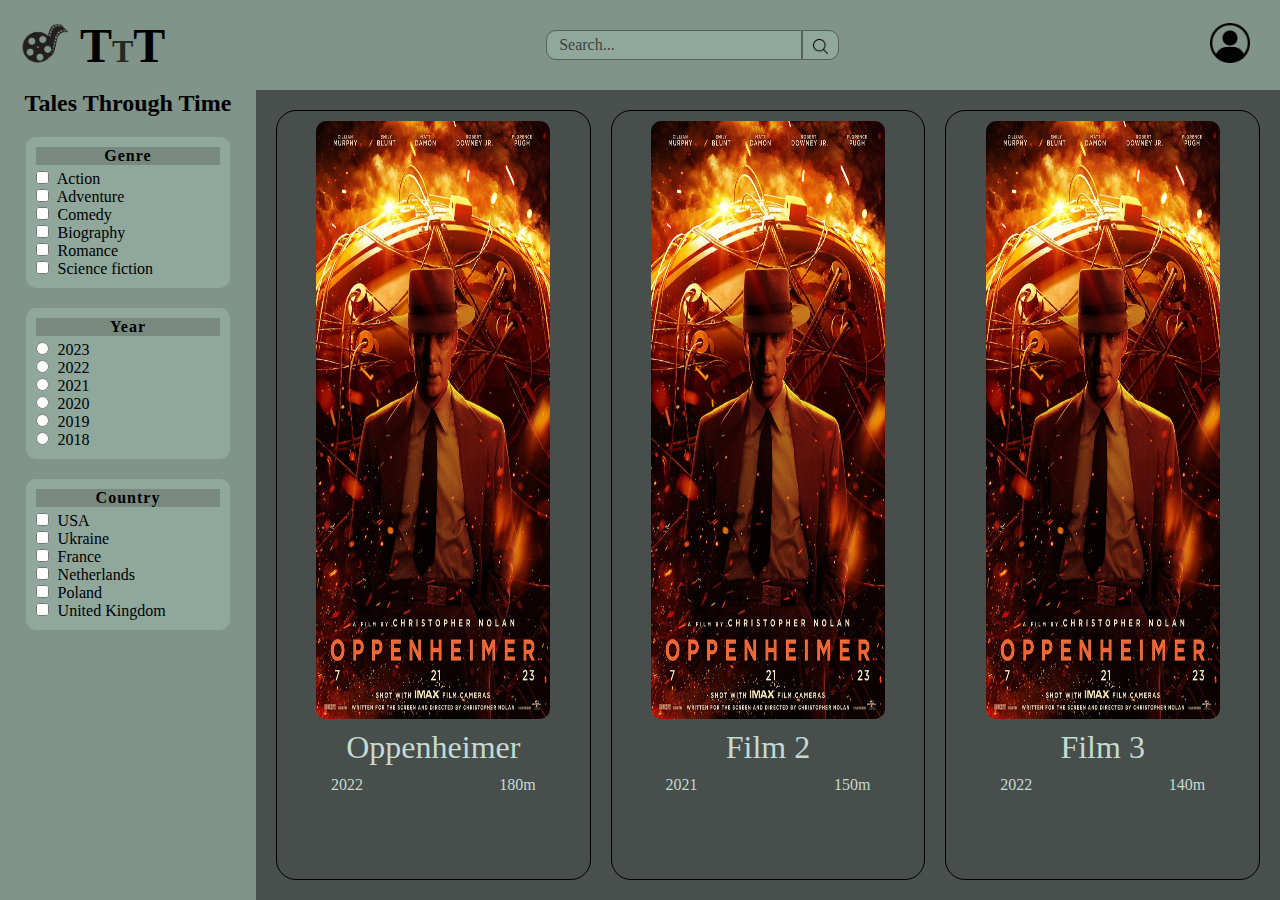
<file: pages/index.html>
<!DOCTYPE html>
<html lang="en">

<head>
    <meta charset="UTF-8">
    <meta name="viewport" content="width=device-width, initial-scale=1.0">
    <title>Main page</title>
    <link rel="stylesheet" href="../style/main-page.css">
</head>

<body>
    <header class="header-section">
        <div class="header-section--text">
            <a class="header-section--logo" href="./index.html"><img class="header-section--logo__img"
                    src="../imgs/logo.png" alt="Our logo" width="50px" height="40px"></a>
            <h1 class="name-section__abbreviation">T<span>T</span>T</h1>
        </div>
        <div class="search-section">
            <input id="film-search-input" type="search" name="film-search" placeholder="Search...">
            <button class="film-search-btn"></button>
        </div>

        <div class="header-section--login-section">
            <img class="login-section__login-img" src="../imgs/log-in.jpg" alt="Log in" width="40px" height="40px">
        </div>
        <div class="menu">
            <button class="signin">Sign In</button>
            <button class="signup">Sign up</button>
        </div>
    </header>
    <main class="main-section" style="min-height: 100vh;">
        <section class="sidebar-section">
            <p class="name-section__title">Tales Through Time</p>
            <form class="sidebar-section--category">
                <p class="category--main-label">Genre</p>

                <input type="checkbox" id="genre-action" name="genre-section" value="genre-action">
                <label for="genre-action">Action</label><br>

                <input type="checkbox" id="genre-adventure" name="genre-section" value="genre-adventure">
                <label for="genre-adventure">Adventure</label><br>

                <input type="checkbox" id="genre-comedy" name="genre-section" value="genre-comedy">
                <label for="genre-comedy">Comedy</label><br>

                <input type="checkbox" id="genre-biography" name="genre-section" value="genre-biography">
                <label for="genre-biography">Biography</label><br>

                <input type="checkbox" id="genre-romance" name="genre-section" value="genre-romance">
                <label for="genre-romance">Romance</label><br>

                <input type="checkbox" id="genre-scifi" name="genre-section" value="genre-scifi">
                <label for="genre-scifi">Science fiction</label><br>
            </form>
            <form class="sidebar-section--category">
                <p class="category--main-label">Year</p>
                <input type="radio" id="year-2023" name="year-section" value="year-2023">
                <label for="year-2023">2023</label><br>

                <input type="radio" id="year-2022" name="year-section" value="year-2022">
                <label for="year-2022">2022</label><br>

                <input type="radio" id="year-2021" name="year-section" value="year-2021">
                <label for="year-2021">2021</label><br>

                <input type="radio" id="year-2020" name="year-section" value="year-2020">
                <label for="year-2020">2020</label><br>

                <input type="radio" id="year-2019" name="year-section" value="year-2019">
                <label for="year-2019">2019</label><br>

                <input type="radio" id="year-2018" name="year-section" value="year-2018">
                <label for="year-2018">2018</label>
            </form>
            <form class="sidebar-section--category">
                <p class="category--main-label">Country</p>
                <input type="checkbox" id="country-usa" name="country-section" value="country-usa">
                <label for="country-usa">USA</label><br>

                <input type="checkbox" id="country-ukraine" name="country-section" value="country-ukraine">
                <label for="country-ukraine">Ukraine</label><br>

                <input type="checkbox" id="country-france" name="country-section" value="country-france">
                <label for="country-france">France</label><br>

                <input type="checkbox" id="country-netherlands" name="country-section" value="country-netherlands">
                <label for="country-netherlands">Netherlands</label><br>

                <input type="checkbox" id="country-poland" name="country-section" value="country-poland">
                <label for="country-poland">Poland</label><br>

                <input type="checkbox" id="country-uk" name="country-section" value="country-uk">
                <label for="country-uk">United Kingdom</label>
            </form>
        </section>
        <section class="content-section">
        </section>
    </main>
    <script src="../scripts/index.js"></script>
    <script src = "../scripts/login.js"></script>
</body>

</html>
</file>
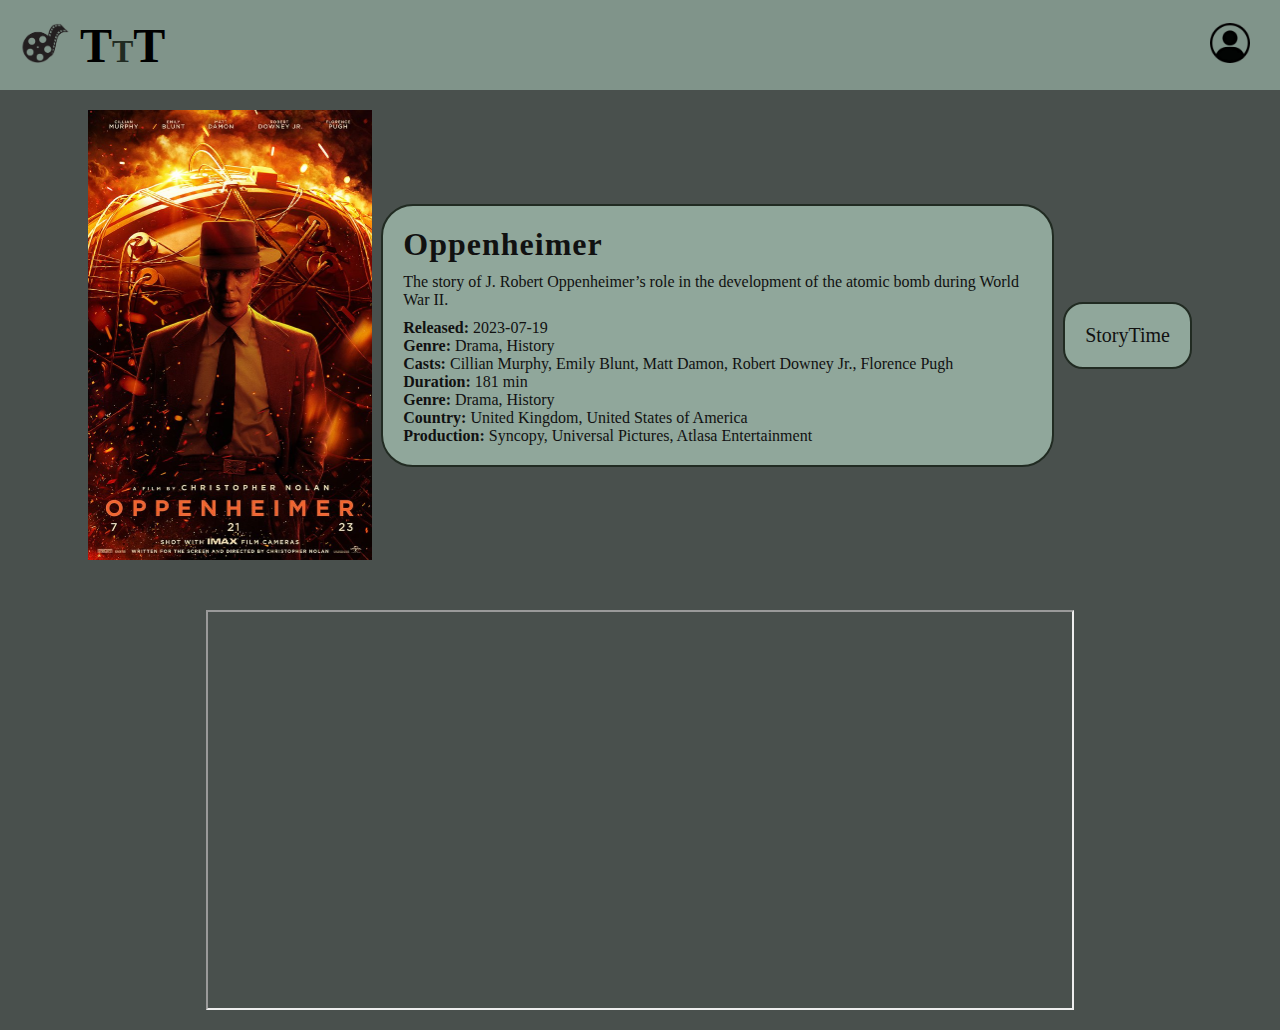
<file: pages/filmPage.html>
<!DOCTYPE html>
<html lang="en">

<head>
    <meta charset="UTF-8">
    <meta name="viewport" content="width=device-width, initial-scale=1.0">
    <title>Film page</title>
    <link rel="stylesheet" href="../style/main-page.css">
    <link rel="stylesheet" href="../style/film-page.css">
</head>

<body>
    <header class="header-section">
        <div class="header-section--text">
            <a class="header-section--logo" href="./index.html"><img class="header-section--logo__img"
                    src="../imgs/logo.png" alt="Our logo" width="50px" height="40px"></a>
            <h1 class="name-section__abbreviation">T<span>T</span>T</h1>
        </div>
        <div class="header-section--login-section">
            <img class="login-section__login-img" src="../imgs/log-in.jpg" alt="Log in" width="40px" height="40px">
        </div>
        <div class="menu">
            <button class="signin">Sign In</button>
            <button class="signup">Sign up</button>
        </div>
    </header>
    <main class="film-content-section" style="min-height: 100vh;">
        <section class="film-info">
            <img class="film-info__img" src="../imgs/film.png" alt="Film poster">
            <section class="film-info--section">
                <h1 class="film-info--section__name">Oppenheimer</h1>
                <p class="film-info--section__description">The story of J. Robert Oppenheimer’s role in the development
                    of the atomic bomb during World War II.
                </p>
                <div class="film-info--characteristics">
                    <p class="film-info--characteristics__paragraph"><span>Released:</span> 2023-07-19</p>
                    <p class="film-info--characteristics__paragraph"><span>Genre:</span> Drama, History</p>
                    <p class="film-info--characteristics__paragraph"><span>Casts:</span> Cillian Murphy, Emily Blunt,
                        Matt Damon, Robert Downey Jr., Florence Pugh</p>
                    <p class="film-info--characteristics__paragraph"><span>Duration:</span> 181 min</p>
                    <p class="film-info--characteristics__paragraph"><span>Genre:</span> Drama, History</p>
                    <p class="film-info--characteristics__paragraph"><span>Country:</span> United Kingdom, United States
                        of America
                    </p>
                    <p class="film-info--characteristics__paragraph"><span>Production:</span> Syncopy, Universal
                        Pictures, Atlasa Entertainment</p>
                </div>
            </section>
            <a class="btn btn-storytime" href="./storyPage.html">StoryTime</a>
        </section>
        <iframe class="film-player" height="400" width="70%" src=" https://www.youtube.com/embed/bK6ldnjE3Y0">
        </iframe>
    </main>
    <script src = "../scripts/login.js"></script>
</body>

</html>
</file>
<file: style/main-page.css>
:root {
    --primary-background: #80948a;
    --secondary-background: #49504d;
    --story-background: #ffffffb0;
    --block-primary: #90a79b;
    --block-secondary: #788a80;
    --span-color: #212b22;
    --input-primary: #90a79b;
    --input-secondary: #56615b;
    --film-background: #484e4c;
    --black: #000000;
    --white: #ffffff;
    --text-color: #c3dbd1;
    --text-color-dark: #111111;
    --placeholder-color: #111111b4;
}

* {
    margin: 0;
    padding: 0;
    box-sizing: border-box;
    font-family: Georgia, "Times New Roman";
}

.header-section {
    background-color: var(--primary-background);
    position: fixed;
    display: flex;
    justify-content: space-between;
    align-items: center;
    width: 100vw;
    height: 10vh;
    z-index: 2;
    padding: 10px 30px 10px 20px;
}

.header-section--text {
    display: flex;
    align-items: center;
    gap: 10px;
}

.header-section--name-section {
    min-width: 20vw;
    display: flex;
    gap: 10px;
    justify-content: space-evenly;
    align-items: center;
    display: flex;
    align-items: center;
}

.name-section__abbreviation {
    margin-right: 10px;
    font-size: 3rem;
}

.name-section__abbreviation span {
    font-size: 2rem;
    color: var(--span-color);
}

.name-section__title {
    font-size: 1.5rem;
    font-weight: 900;
}

.search-section {
    display: flex;
    align-items: center;
    justify-content: center;
}

input[type="search"] {
    background-color: var(--input-primary);
    border: 1px solid var(--input-secondary);
    border-radius: 10px 0 0 10px;
    min-width: 20vw;
    height: 30px;
    font-size: 16px;
    color: var(--black);
    outline: none;
    margin: 0px;
    padding: 12px 5px 12px 12px;
}

input[type="search"]::placeholder {
    color: var(--placeholder-color);
    opacity: 1;
}

.film-search-btn {
    background-color: var(--input-primary);
    border: 1px solid var(--input-secondary);
    min-width: 30px;
    height: 30px;
    border-radius: 0 10px 10px 0;
    color: var(--black);
    outline: none;
    background-image: url(../imgs/search-icon.png);
    background-position: 10px 8px;
    background-repeat: no-repeat;
    background-size: 15px;
    margin: 0px;
    padding: 12px 5px 12px 30px;
}
.film-search-btn:hover {
    cursor: pointer;
}

.login-section__login-img:hover {
    cursor: pointer;
}

.sidebar-section {
    height: 100vh;
    width: 20vw;
    position: fixed;
    top: 0;
    display: flex;
    flex-direction: column;
    align-items: center;
    gap: 20px;
    padding-top: 10vh;
    background-color: var(--primary-background);
}

.sidebar-section--category {
    background-color: var(--block-primary);
    width: 80%;
    border-radius: 10px;
    padding: 10px;
}

.category--main-label {
    text-align: center;
    background-color: var(--block-secondary);
    margin-bottom: 5px;
    font-weight: 700;
    letter-spacing: 1px;
}

input[type="checkbox"],
input[type="radio"] {
    accent-color: var(--input-secondary);
    margin-right: 5px;
}

.content-section {
    display: grid;
    grid-template-columns: repeat(3, 1fr);
    gap: 20px;
    padding: calc(10vh + 20px) 20px 20px calc(20vw + 20px);
    min-height: 100vh;
    background-color: var(--secondary-background);
}

.content-section--film-element {
    background-color: var(--film-background);
    border: 1px solid var(--black);
    border-radius: 20px;
    padding: 10px 10px;
    color: var(--text-color);
    display: flex;
    flex-direction: column;
    align-items: center;
    text-decoration: none;
}
.menu {
    display: none;
    position: absolute;
    top: 10vh;
    right: 20px;
}
.menu button {
    background-color: var( --primary-background);
    width: 80px;
    height: 50px;
    border-radius: 10px;
    color: white;
}
.film-element--img {
    width: 80%;
    height: 80%;
    margin-bottom: 10px;
    border-radius: 10px;
}
.film-element--name {
    font-size: 2rem;
    margin-bottom: 10px;
}

.film-element--characteristics {
    display: flex;
    width: 70%;
    justify-content: space-between;
}

.story-main-section {
    padding-top: 10vh;
}
</file>
<file: style/film-page.css>
.film-content-section {
    display: flex;
    flex-direction: column;
    align-items: center;
    padding: calc(10vh + 20px) 20px 20px 20px;
    min-height: 100vh;
    background-color: var(--secondary-background);
}

.film-info {
    display: flex;
    justify-content: space-evenly;
    align-items: center;
    margin-bottom: 50px;
}

.film-info__img {
    height: 50vh;
}

.film-info--section {
    width: 60%;
    background-color: var(--block-primary);
    color: var(--text-color-dark);
    padding: 20px;
    border: 2px solid var(--span-color);
    border-radius: 2rem;
}

.film-info--section__name {
    font-size: 2rem;
    letter-spacing: 1px;
    margin-bottom: 10px;
}

.film-info--section__description {
    margin-bottom: 10px;
}

.film-info--characteristics__paragraph span {
    font-weight: 700;
}

.btn-storytime {
    background-color: var(--input-primary);
    display: block;
    padding: 20px;
    border: 2px solid var(--span-color);
    border-radius: 20px;
    color: var(--text-color-dark);
    text-decoration: none;
    font-size: 20px;
}
</file>
